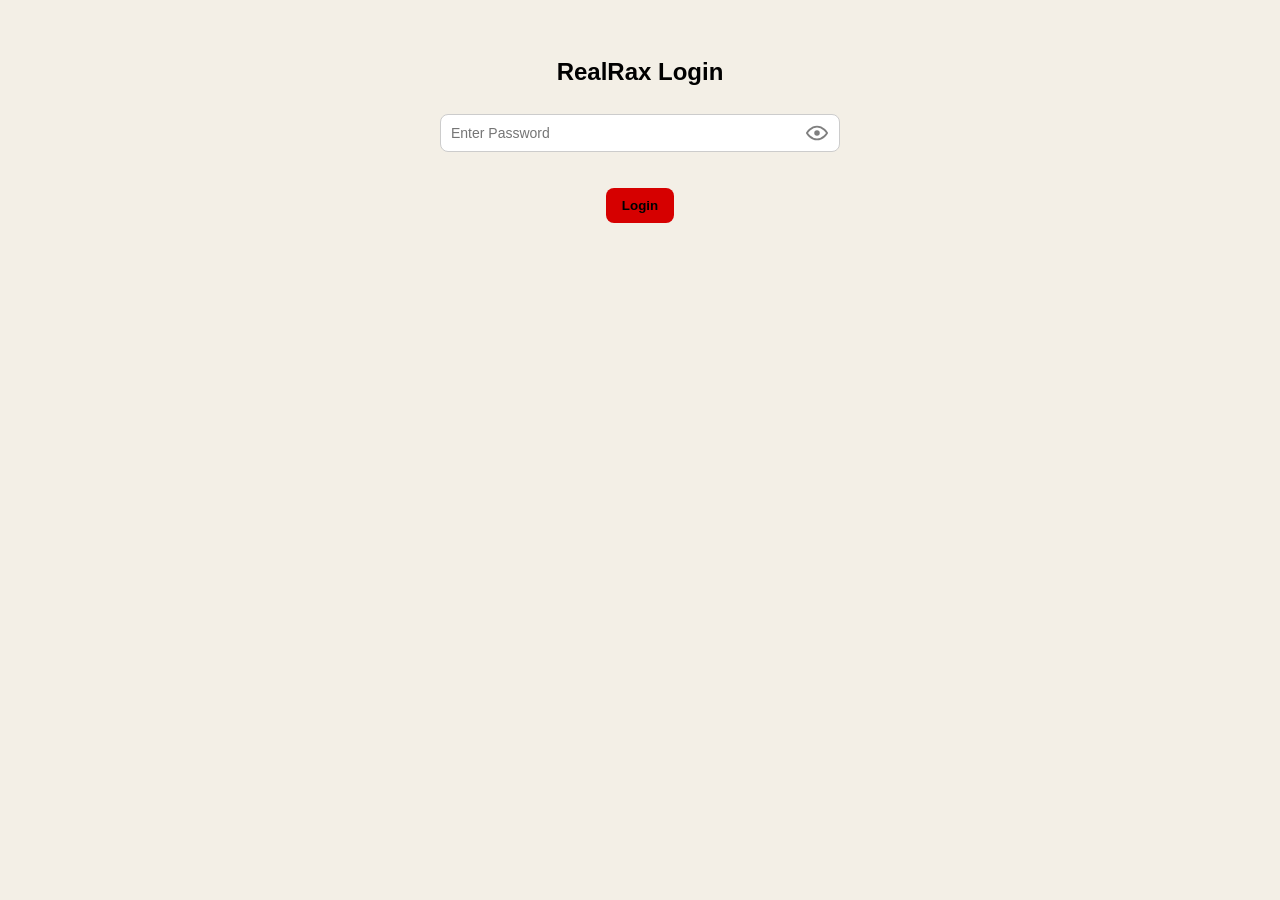
<file: admin.html>
<!DOCTYPE html>
<html lang="th">
<head>

<meta charset="UTF-8">
<meta name="viewport" content="width=device-width,initial-scale=1.0">

<title>RealRax Panel</title>

<style>

body{
font-family:Arial;

/* พื้นหลังใหม่ดูแพงกว่า */
background:#f3efe6;

padding:30px;
}

.login{
max-width:400px;
margin:auto;
text-align:center;
}

input, textarea, select{
width:100%;
padding:10px;
margin:8px 0;   /* เพิ่มระยะห่าง */
border-radius:8px;
border:1px solid #ccc;
font-size:14px;
transition:0.2s;

box-sizing:border-box;
  
}

/* ⭐ วางโค้ดนี้ต่อจากด้านบน */

input:focus,
textarea:focus,
select:focus{

outline:none;

border-color:#d60000;

box-shadow:
0 0 0 3px rgba(214,0,0,0.2);

}

button{
padding:10px 16px;
background:#d60000;
border:none;
border-radius:8px;
cursor:pointer;
margin-top:10px;  /* เพิ่มช่องว่าง */
font-weight:600;
}

@keyframes fadeIn{
from{
opacity:0;
transform:translateY(6px);
}
to{
opacity:1;
transform:translateY(0);
}
}

#categoryFilter button.active{
background:#333;
color:white;
}

button:hover{
opacity:0.85;
}

/* ===== Layout ซ้าย-ขวา ===== */

.panel{
display:none;
gap:26px;
align-items:flex-start;
}

.formBox{

width:320px;

flex-shrink:0;

position:sticky;
top:20px;

height:fit-content;

/* เพิ่มพื้นหลัง */
background:linear-gradient(
145deg,
#ffffff,
#f7f7f7
);

/* ระยะขอบ */
padding:20px;

/* มุมโค้ง */
border-radius:16px;

/* เงา */
box-shadow:0 4px 14px rgba(0,0,0,0.06);

}
  
.listBox{

flex:1;

background:linear-gradient(
145deg,
#ffffff,
#f3f3f3
);

padding:22px;   /* จาก 20 → 26 */

border-radius:18px;

box-shadow:
0 6px 18px rgba(0,0,0,0.06),
inset 0 1px 0 rgba(255,255,255,0.6);

}
  
/* ===== Card แบบมืออาชีพ ===== */

.card{
display:flex;
gap:14px;
align-items:flex-start;
background:white;
padding:14px;
border-radius:14px;
margin-top:14px;

box-shadow:0 4px 14px rgba(0,0,0,0.06);

transition:0.2s;
}

.card:hover{
transform:translateY(-3px);

box-shadow:0 10px 22px rgba(0,0,0,0.12);
}

.card img{
width:100px;
height:70px;
object-fit:cover;
border-radius:8px;
}

.card:hover{
transform:translateY(-2px);
box-shadow:0 6px 16px rgba(0,0,0,0.08);
transition:0.15s;
}

/* ⭐ Trending Badge */

.thumbBox{
position:relative;
}

.trendingBadge{
position:absolute;
top:6px;
right:6px;
background:#ff4040;
color:white;
font-size:12px;
padding:2px 6px;
border-radius:6px;
font-weight:bold;
}

.sectionDivider{

border:none;

height:1px;

background:linear-gradient(
to right,
transparent,
#ddd,
transparent
);

margin:14px 0 18px;

}

#searchInput{

margin-top:6px;

margin-bottom:12px;

}

/* ===== DARK MODE (FIX REAL) ===== */

body.dark{
background:#111 !important;
color:white;
}

/* กล่องหลัก */

body.dark .formBox{
background:linear-gradient(
145deg,
#1a1a1a,
#111
);
}

body.dark .listBox{
background:linear-gradient(
145deg,
#1a1a1a,
#111
);
}

/* card */

body.dark .card{
background:#1a1a1a;
color:white;
}

/* input */

body.dark input,
body.dark textarea,
body.dark select{
background:#111;
color:white;
border:1px solid #333;
}

/* code preview */

body.dark pre{
background:#000;
color:#0f0;
}

/* เส้น divider */

body.dark .sectionDivider{
background:linear-gradient(
to right,
transparent,
#444,
transparent
);
}

#darkBtn{

display:flex;
align-items:center;
justify-content:center;

width:44px;
height:44px;

padding:0;

border-radius:14px;

}

/* คุมขนาด icon */

#darkBtn svg{

width:24px;
height:24px;
display:block;
}

#darkBtn:hover{

transform:scale(1.08);

box-shadow:
0 4px 12px rgba(0,0,0,0.25);

}

  /* ⭐ ป้องกัน padding ปุ่มตาเพี้ยน */

button[onclick="togglePassword()"]{

padding:0 !important;
margin:0 !important;

background:none !important;

}

body.dark #eyeIcon path{

stroke:#ccc;
fill:none;

}

body.dark #eyeIcon circle{

fill:#ccc;

}

#eyeBtn{

position:absolute;
right:10px;

top:50%;
transform:translateY(-50%);

background:none;
border:none;

padding:0;

display:flex;
align-items:center;
justify-content:center;

width:28px;
height:28px;

cursor:pointer;

}

#eyeBtn svg{

width:22px;
height:22px;

display:block;

opacity:0.75;

stroke-linecap:round;
stroke-linejoin:round;

}

#eyeBtn:hover svg{

opacity:1;

}
  

</style>

</head>

<body>

<!-- LOGIN -->

<div class="login" id="loginBox">
  
<div id="loadingText" style="display:none;margin-top:10px;color:#555;">
⏳ Loading database...
</div>

<h2>RealRax Login</h2>

<form onsubmit="login(); return false;">

<div style="position:relative;">

<input 
id="password" 
type="password" 
placeholder="Enter Password"
style="padding-right:44px;">

<button 
type="button"
onclick="togglePassword()"

style="
position:absolute;
right:8px;
top:50%;
transform:translateY(-50%);

background:none;
border:none;

width:30px;
height:30px;

display:flex;
align-items:center;
justify-content:center;

cursor:pointer;
padding:0;
">

<svg id="eyeIcon"
viewBox="0 0 24 24"
style="
width:22px;
height:22px;
display:block;
opacity:0.75;
">

<path 
d="M1 12s4-7 11-7 11 7 11 7-4 7-11 7-11-7-11-7z"
fill="none"
stroke="#555"
stroke-width="2"/>

<circle 
cx="12" 
cy="12" 
r="3"
fill="#555"/>

</svg>

</button>

</div>
<br>

<button type="submit">
Login
</button>

</form>

</div>

<!-- PANEL -->

<div class="panel" id="panelBox">

<!-- LEFT FORM -->

<div class="formBox">

<h2>Script Manager</h2>

<button onclick="toggleDark()" id="darkBtn">

<svg id="darkIcon" viewBox="0 0 24 24">

<path fill="white"
d="M21 12.79A9 9 0 0 1 11.21 3
7 7 0 1 0 21 12.79z"/>

</svg>

</button>

<input id="title" placeholder="Title">

<select id="category">

<option value="">-- Select Category --</option>

<option value="Blox Fruits">Blox Fruits</option>
<option value="Fisch">Fisch</option>
<option value="another">another</option>

</select>

<input 
id="thumb" 
placeholder="Paste YouTube URL or Image Thumbnail URL"
oninput="previewThumb()">

<img 
id="thumbPreview"
style="width:180px;border-radius:10px;display:none;margin-top:6px;">

<textarea id="script" placeholder="Script Code"></textarea>

<button onclick="addScript()" id="addBtn">
➕ Add Script
</button>

<button 
onclick="cancelEdit()" 
id="cancelBtn"
style="display:none;background:#555;">
❌ Cancel Edit
</button>

<input 
type="file" 
id="importFile"
accept=".json"
style="display:none"
onchange="importDatabase(event)">

<button onclick="document.getElementById('importFile').click()">
📂 Import Database
</button>

<button onclick="download()">
💾 Export Database
</button>

</div>

<!-- RIGHT LIST -->

<div class="listBox">

<h3 id="scriptCount">
All Scripts (0)
</h3>
<hr class="sectionDivider">
  
<input 
id="searchInput" 
placeholder="🔎 Search Script"
oninput="searchScript()">

<br>

<div id="categoryFilter">

<button onclick="setFilter('all')">
All
</button>

<button onclick="setFilter('Blox Fruits')">
Blox Fruits
</button>

<button onclick="setFilter('Fisch')">
Fisch
</button>

<button onclick="setFilter('another')">
another
</button>

</div>

<div id="list"></div>
  
<div id="pagination"
style="margin-top:15px;"></div>

</div>

</div>
  
<script>

let data = { scripts: [], trending: [] };
let currentFilter = "all";
let dbLoaded = false;
  
let currentPage = 1;
let perPage = 12;
let editingId = null;

fetch("database.json")
.then(res => res.json())
.then(db => {

data = db;

console.log("Database loaded:", data);

dbLoaded = true;

})
.catch(err => {

console.error("โหลด database.json ไม่สำเร็จ", err);

dbLoaded = true; // ✅ เพิ่มบรรทัดนี้

});
</script>

<script>
  
/* PASSWORD */

const ADMIN_PASSWORD="551901";



function login(){

let pass=document
.getElementById("password")
.value
.trim();

if(pass===ADMIN_PASSWORD){

if(!dbLoaded){

document.getElementById("loadingText").style.display="block";

return;

}

console.log("Login button pressed");
  
document.getElementById("loginBox").style.display="none";

document.getElementById("panelBox").style.display="flex";

loadScripts();

}else{

alert("Wrong Password");

}

}


/* LOAD DATA */

function loadScripts(){

console.log("loadScripts called");

/* ถ้า database.js ไม่โหลด */



console.log("DATA =", data);

/* กัน scripts/trending หาย */

if(!data.scripts){
data.scripts=[];
}

if(!data.trending){
data.trending=[];
}

render();

}
/* RENDER */

function render(){

let list = document.getElementById("list");

list.innerHTML="";

/* filter */

let filtered = [...data.scripts]

.filter(s => {

if(currentFilter === "all"){
return true;
}

return s.category === currentFilter;

})

.sort((a,b)=>b.id-a.id);

/* pagination */

let start = (currentPage-1) * perPage;
let end = start + perPage;

let pageData =
filtered.slice(start,end);

/* update count */

document.getElementById("scriptCount").innerText =
"All Scripts (" + filtered.length + ")";

/* render page */

/* render page (FAST VERSION) */

let html = "";

pageData.forEach((s)=>{

html += createCard(s);

});

list.innerHTML = html;

/* ถ้าไม่มี */

if(list.innerHTML===""){

list.innerHTML=`

<div style="
text-align:center;
padding:40px;
color:#777;
">

📂 ยังไม่มี Script

</div>

`;

}

/* render pagination */

renderPagination(filtered.length);

}

/* ⭐ เพิ่มตรงนี้ */

function renderPagination(total){

let pageBox =
document.getElementById("pagination");

if(!pageBox) return;

pageBox.innerHTML="";

let totalPages =
Math.ceil(total / perPage);

for(let i=1;i<=totalPages;i++){

let btn=document.createElement("button");

btn.innerText=i;

if(i===currentPage){
btn.style.background="#333";
btn.style.color="white";
}

btn.onclick=()=>{

currentPage=i;

render();

window.scrollTo({
top:0,
behavior:"smooth"
});

};

pageBox.appendChild(btn);

}

}
  
/* CREATE CARD */

function createCard(s){

return `

<div class="card">

<div class="thumbBox">

<img src="${s.thumb || 'https://via.placeholder.com/120'}">

${s.trending ? `
<div class="trendingBadge">
⭐ Trending
</div>
` : ""}

</div>

<div style="flex:1;">

<b>
${(s.title || "").substring(0,80)}
</b>

<br>

<small>
Category: ${s.category}
</small>

<pre style="
max-height:70px;
overflow:auto;
background:#f5f5f5;
padding:6px;
border-radius:6px;
">

${escapeHTML(
(s.script || "").substring(0,200)
)}

</pre>

<div>

<button onclick="editScript(${s.id})">
✏️
</button>

<button onclick="deleteScript(${s.id})">
❌
</button>

<button 
onclick="toggleTrending(${s.id})"
style="
background:${s.trending ? '#ff4040' : '#d60000'};
">
⭐
</button>

<button onclick="previewScript(${s.id})">
👁
</button>

<button onclick="copyScript(${s.id})">
📋
</button>

</div>

</div>

</div>

`;

}
/* SEARCH */

function searchScript(){

let keyword =
document
.getElementById("searchInput")
.value
.toLowerCase();

currentPage = 1; // reset page ตอนค้นหา

renderSearch(keyword);

}

function renderSearch(keyword){

let list =
document.getElementById("list");

list.innerHTML="";

let filtered = [...data.scripts]

.filter(s => {

/* Filter Category */

if(currentFilter !== "all"){

if(s.category !== currentFilter){
return false;
}

}

/* Filter Search */

return (s.title || "")
.toLowerCase()
.includes(keyword);

})

.sort((a,b)=>b.id-a.id);


/* pagination */

let start =
(currentPage-1) * perPage;

let end =
start + perPage;

let pageData =
filtered.slice(start,end);


/* count */

document.getElementById("scriptCount").innerText =
"All Scripts (" + filtered.length + ")";


pageData.forEach((s)=>{

list.innerHTML += createCard(s);

});


if(list.innerHTML===""){

list.innerHTML=`

<div style="
text-align:center;
padding:40px;
color:#777;
">

🔎 ไม่พบ Script ที่ค้นหา

</div>

`;

}

/* pagination */

renderPagination(filtered.length);

}

function encodeBase64(text){

try{

return btoa(
unescape(
encodeURIComponent(text)
)
);

}catch(e){

console.warn("Encode error:", e);

return "";

}

}

function escapeHTML(text){

return text
.replace(/&/g,"&amp;")
.replace(/</g,"&lt;")
.replace(/>/g,"&gt;")
.replace(/"/g,"&quot;")
.replace(/'/g,"&#39;");

}

function decodeBase64(text){

if(!text) return "";

try{

return decodeURIComponent(
escape(
atob(text)
)
);

}catch(e){

console.warn("Decode error:", e);

return text;

}

}

/* ADD SCRIPT */

function addScript(){

/* ถ้าอยู่ในโหมดแก้ */

if(editingId){

let index =
data.scripts.findIndex(s=>s.id===editingId);

if(index!==-1){

data.scripts[index].title =
document.getElementById("title").value.trim();

data.scripts[index].category =
document.getElementById("category").value.trim();

data.scripts[index].thumb =
document.getElementById("thumb").value;

data.scripts[index].script =
document.getElementById("script").value.trim();

showToast("✅ Script updated");

/* รีเซ็ตแบบไม่โชว์ Cancel */

editingId = null;

/* เคลียร์ฟอร์ม */

document.getElementById("title").value="";
document.getElementById("category").value="";
document.getElementById("thumb").value="";
document.getElementById("script").value="";

document.getElementById("thumbPreview").style.display="none";

/* คืนปุ่ม */

document.getElementById("addBtn").innerText =
"➕ Add Script";

document.getElementById("cancelBtn").style.display =
"none";

render();

return;

}

}

let thumbInput=document.getElementById("thumb").value;
  
let title=document.getElementById("title").value.trim();
let category=document.getElementById("category").value.trim();

if(title===""){
alert("กรุณาใส่ Title");
return;
}

if(category===""){
alert("กรุณาเลือก Category");
return;
}

/* YouTube → Thumbnail */

if(
thumbInput.includes("youtube.com") || 
thumbInput.includes("youtu.be")
){

let videoId="";

if(thumbInput.includes("watch?v=")){
videoId=thumbInput.split("watch?v=")[1].split("&")[0];
}

if(thumbInput.includes("youtu.be/")){
videoId=thumbInput.split("youtu.be/")[1].split("?")[0];
}

if(videoId){
thumbInput=
"https://img.youtube.com/vi/"
+videoId+
"/maxresdefault.jpg";
}

}

let rawText =
document
.getElementById("script")
.value
.trim();

if(rawText===""){

alert("Script cannot be empty");
return;

}

/* ✅ confirm ต้องอยู่ตรงนี้ */

if(!confirm("Add this script?")){
return;
}
  
let scriptText = rawText;


/* CREATE */

let newScript={

id:Date.now(),

title:title,
category:category,

thumb:thumbInput,

script:scriptText,

trending:false

};

data.scripts.push(newScript);

render();

alert("Script added successfully!");showToast("Script added successfully!");
/* CLEAR FORM */

document.getElementById("title").value="";
document.getElementById("category").value="";
document.getElementById("thumb").value="";
document.getElementById("script").value="";

/* ✅ เคลียร์รูป preview */

document.getElementById("thumbPreview").style.display="none";
document.getElementById("thumbPreview").src="";
}

/* EDIT */

function editScript(id){

let index =
data.scripts.findIndex(s=>s.id===id);

if(index===-1){
alert("Script not found");
return;
}

let s=data.scripts[index];

/* ใส่ข้อมูลกลับฟอร์ม */

document.getElementById("title").value = s.title || "";
document.getElementById("category").value = s.category || "";
document.getElementById("thumb").value = s.thumb || "";
document.getElementById("script").value = s.script || "";

/* แสดงรูป */

previewThumb();

/* ตั้งโหมดแก้ */

editingId = id;

/* เปลี่ยนปุ่ม */

document.getElementById("addBtn").innerText =
"💾 Update Script";

document.getElementById("cancelBtn").style.display =
"inline-block";

}
  
/* DELETE */

function deleteScript(id){

if(!confirm("Delete this script permanently?")){
return;
}

let index =
data.scripts.findIndex(s=>s.id===id);

if(index===-1){
alert("Script not found");
return;
}

data.scripts.splice(index,1);

render();

}
/* TRENDING */

function toggleTrending(id){

let index =
data.scripts.findIndex(s=>s.id===id);

if(index===-1){
alert("Script not found");
return;
}

let script=data.scripts[index];

let count=
data.scripts
.filter(s=>s.trending)
.length;

/* limit 3 */

if(!script.trending){

if(count>=3){

showToast("⚠️ Trending ได้สูงสุด 3 ตัว");
return;

}

}

/* toggle */

script.trending=!script.trending;

/* แจ้งเตือน */

if(script.trending){

showToast("⭐ Set as Trending");

}else{

showToast("⭐ Removed from Trending");

}

render();

}


/* PREVIEW SCRIPT (FIXED) */

function previewScript(id){

let index =
data.scripts.findIndex(s=>s.id===id);

if(index===-1){
alert("Script not found");
return;
}

let s = data.scripts[index];

if(!s.script){
alert("ไม่มีข้อมูล script");
return;
}

/* แปลงให้ปลอดภัย */

let raw = s.script;

let safeHTML =
raw
.replace(/&/g,"&amp;")
.replace(/</g,"&lt;")
.replace(/>/g,"&gt;");

/* เปิดหน้าพรีวิว */

let win = window.open("", "_blank");

if(!win){
alert("Popup ถูกบล็อก");
return;
}

win.document.open();

win.document.write(`

<!DOCTYPE html>
<html>

<head>

<title>Preview</title>

<style>

body{
margin:0;
background:#111;
color:#0f0;
font-family:monospace;
padding:20px;
white-space:pre-wrap;
}


</style>

</head>

<body>

${safeHTML}

</body>

</html>

`);

win.document.close();

}

function copyScript(id){

let index =
data.scripts.findIndex(s=>s.id===id);

if(index===-1){
showToast("❌ Script not found");
return;
}

let text =
data.scripts[index].script;

navigator.clipboard.writeText(text)
.then(()=>{

showToast("📋 Copied Script");

})
.catch(()=>{

showToast("❌ Copy failed");

});

}

function download(){

/* บันทึกข้อมูลแบบตรง */

let jsText =
JSON.stringify(data,null,2);

/* export เป็น JS */

let blob=new Blob(
[jsText],
{type:"application/json"}
);

let a=document.createElement("a");

a.href=URL.createObjectURL(blob);

a.download="database_backup_"+Date.now()+".json";

a.click();

}

function importDatabase(event){

let file = event.target.files[0];

if(!file){
return;
}

if(!confirm("Import database? Current data will be replaced.")){
return;
}

let reader = new FileReader();

reader.onload = function(e){

try{

let importedData =
JSON.parse(e.target.result);

/* ตรวจว่าเป็น database จริง */

if(!importedData.scripts || !Array.isArray(importedData.scripts)){
alert("Invalid database file");
return;
}

if(!importedData.trending){
importedData.trending=[];
}

/* แทนที่ข้อมูล */

data = importedData;

/* บันทึกไฟล์ใหม่ */

/* แสดงใหม่ */

render();

alert("Import successful!");

}catch(err){

alert("Import failed! File may be broken.");

}

};

reader.readAsText(file);

/* reset input */

event.target.value="";

}

function previewThumb(){

let thumbInput =
document.getElementById("thumb").value;

let preview =
document.getElementById("thumbPreview");

if(!thumbInput){

preview.style.display="none";
return;

}

/* YouTube → Thumbnail */

if(
thumbInput.includes("youtube.com") ||
thumbInput.includes("youtu.be")
){

let videoId="";

if(thumbInput.includes("watch?v=")){
videoId=
thumbInput
.split("watch?v=")[1]
.split("&")[0];
}

if(thumbInput.includes("youtu.be/")){
videoId=
thumbInput
.split("youtu.be/")[1]
.split("?")[0];
}

if(videoId){

thumbInput =
"https://img.youtube.com/vi/"
+videoId+
"/maxresdefault.jpg";

}

}

/* แสดงรูป */

preview.src = thumbInput;

preview.style.display="block";

}

function setFilter(category){

currentFilter = category;

/* highlight button */

document
.querySelectorAll("#categoryFilter button")
.forEach(btn=>btn.classList.remove("active"));

document
.querySelector(
`#categoryFilter button[onclick="setFilter('${category}')"]`
)
.classList.add("active");

/* reset search */

document.getElementById("searchInput").value = "";

render();

}

function showToast(text){

let toast =
document.getElementById("toast");

toast.innerText = text;

toast.style.display = "block";

setTimeout(()=>{

toast.style.display="none";

},2000);

}

function cancelEdit(){

editingId = null;

/* เคลียร์ฟอร์ม */

document.getElementById("title").value="";
document.getElementById("category").value="";
document.getElementById("thumb").value="";
document.getElementById("script").value="";

document.getElementById("thumbPreview").style.display="none";

/* คืนปุ่ม */

document.getElementById("addBtn").innerText =
"➕ Add Script";

document.getElementById("cancelBtn").style.display =
"none";

showToast("Cancelled");

}

function togglePassword(){

let input =
document.getElementById("password");

let icon =
document.getElementById("eyeIcon");

/* ถ้าเป็น password → แสดงรหัส */

if(input.type === "password"){

input.type = "text";

/* eye-off (ตาขีด) */

icon.innerHTML = `

<path 
d="M2 12s3-7 10-7 10 7 10 7-3 7-10 7-10-7-10-7"
stroke="#888"
stroke-width="2"
fill="none"/>

<line 
x1="3" y1="3"
x2="21" y2="21"
stroke="#888"
stroke-width="2"
stroke-linecap="round"/>

`;

}else{

input.type = "password";

/* eye (ตาปกติ) */

icon.innerHTML = `

<path 
d="M2 12s3-7 10-7 10 7 10 7-3 7-10 7-10-7-10-7"
stroke="#888"
stroke-width="2"
fill="none"/>

<circle 
cx="12"
cy="12"
r="2"
fill="#888"/>

`;

}

}
  
function toggleDark(){

document.body.classList.toggle("dark");

let icon =
document.getElementById("darkIcon");

/* ถ้า dark */

if(document.body.classList.contains("dark")){

localStorage.setItem("darkmode","on");

/* Sun icon (สมส่วนจริง) */

icon.innerHTML = `
<circle cx="12" cy="12" r="4" fill="white"/>

<g stroke="white" stroke-width="2" stroke-linecap="round">
<line x1="12" y1="2" x2="12" y2="5"/>
<line x1="12" y1="19" x2="12" y2="22"/>
<line x1="2" y1="12" x2="5" y2="12"/>
<line x1="19" y1="12" x2="22" y2="12"/>
<line x1="4.5" y1="4.5" x2="6.5" y2="6.5"/>
<line x1="17.5" y1="17.5" x2="19.5" y2="19.5"/>
<line x1="17.5" y1="6.5" x2="19.5" y2="4.5"/>
<line x1="4.5" y1="19.5" x2="6.5" y2="17.5"/>
</g>
`;

}else{

localStorage.setItem("darkmode","off");

/* Moon icon (สมส่วนจริง) */

icon.innerHTML = `
<path 
d="M21 12.5
A8.5 8.5 0 1 1 11.5 3
A7 7 0 0 0 21 12.5z"
fill="white"/>
`;

}

}

/* โหลดสถานะ */

if(localStorage.getItem("darkmode")==="on"){

document.body.classList.add("dark");

let icon =
document.getElementById("darkIcon");

/* ใช้ SUN ตัวใหม่ */

icon.innerHTML = `
<circle cx="12" cy="12" r="4" fill="white"/>

<g stroke="white" stroke-width="2" stroke-linecap="round">
<line x1="12" y1="2" x2="12" y2="5"/>
<line x1="12" y1="19" x2="12" y2="22"/>
<line x1="2" y1="12" x2="5" y2="12"/>
<line x1="19" y1="12" x2="22" y2="12"/>
<line x1="4.5" y1="4.5" x2="6.5" y2="6.5"/>
<line x1="17.5" y1="17.5" x2="19.5" y2="19.5"/>
<line x1="17.5" y1="6.5" x2="19.5" y2="4.5"/>
<line x1="4.5" y1="19.5" x2="6.5" y2="17.5"/>
</g>
`;

}else{

/* ถ้า Light Mode → Moon */

let icon =
document.getElementById("darkIcon");

icon.innerHTML = `
<path 
d="M21 12.5
A8.5 8.5 0 1 1 11.5 3
A7 7 0 0 0 21 12.5z"
fill="white"/>
`;

}
  
</script>

<div id="toast"
style="
position:fixed;
bottom:20px;
right:20px;
background:#333;
color:white;
padding:10px 16px;
border-radius:8px;
display:none;
z-index:999;
">
Saved
</div>
  
</body>
</html>
</file>
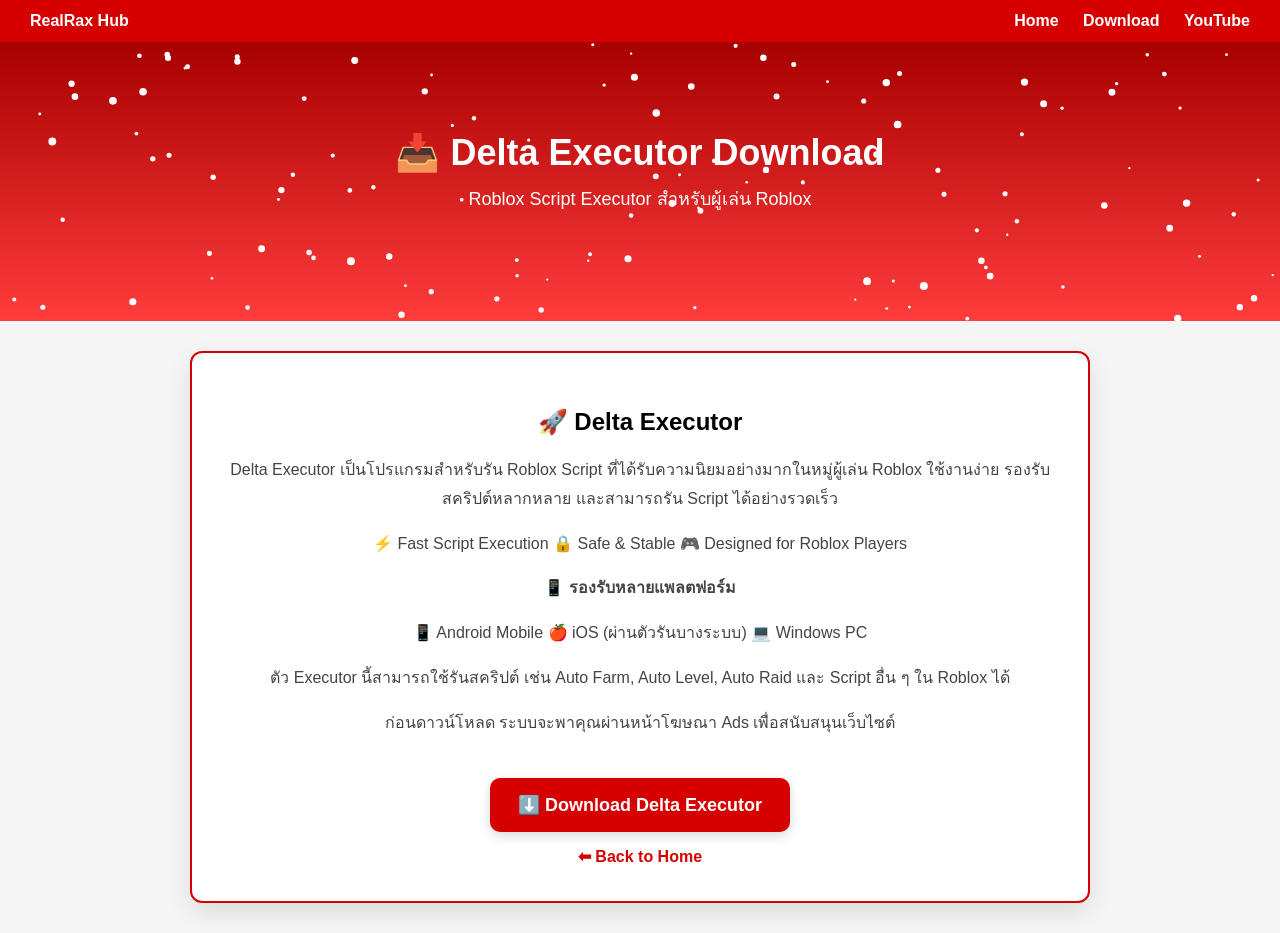
<file: download.html>
<!DOCTYPE html>
<html lang="th">
<head>

<meta charset="UTF-8">
<meta name="viewport" content="width=device-width, initial-scale=1.0">

<title>Download Delta Executor</title>

<style>

:root{
--main:#d60000;
--dark:#a80000;
--light:#ff3c3c;
--active:#a80000;
--bg:#f5f5f5;
}

body{
margin:0;
font-family:Arial;
background:var(--bg);
}



.navbar{
background:var(--main);
color:white;
display:flex;
justify-content:space-between;
align-items:center;
padding:12px 30px;
box-shadow:0 4px 12px rgba(0,0,0,0.15);
}

.nav-links a{
color:white;
text-decoration:none;
margin-left:20px;
font-weight:bold;
}



.hero{
position:relative;
background:linear-gradient(var(--dark),var(--light));
color:white;
text-align:center;
padding:90px 20px;
overflow:hidden;
}

.hero h1{
font-size:36px;
margin:0;
}

.hero p{
margin-top:10px;
font-size:18px;
}



#snowHero{
position:absolute;
top:0;
left:0;
width:100%;
height:100%;
pointer-events:none;
}



.container{
max-width:900px;
margin:auto;
padding:30px;
}



.card{
background:white;
border-radius:12px;
border:2px solid var(--main);
box-shadow:0 10px 25px rgba(0,0,0,0.1);
padding:35px;
text-align:center;
}

.card:hover{
box-shadow:0 12px 28px rgba(0,0,0,0.15);
transform:translateY(-4px);
transition:0.25s ease;
}


.download-btn{

display:inline-block;
margin-top:25px;
background:var(--main);
color:white;
padding:16px 28px;
font-size:18px;
border-radius:10px;
text-decoration:none;
font-weight:bold;
transition:0.25s ease;
box-shadow:0 4px 12px rgba(0,0,0,0.15);

}

.download-btn:hover{

background:var(--dark);
transform:scale(1.05);
box-shadow:0 8px 20px rgba(0,0,0,0.25);

}



.back-btn{

display:inline-block;
margin-top:15px;
color:var(--main);
text-decoration:none;
font-weight:bold;

}



.info{

margin-top:20px;
line-height:1.8;
color:#444;

}



@media(max-width:700px){

.hero h1{
font-size:26px;
}

.navbar{
flex-direction:column;
gap:10px;
}

}

</style>

</head>

<body>



<div class="navbar">

<div><b>RealRax Hub</b></div>

<div class="nav-links">
<a href="index.html">Home</a>
<a href="download.html">Download</a>
<a href="https://www.youtube.com/@RealRaxScripts" target="_blank">YouTube</a>
</div>

</div>



<div class="hero">

<canvas id="snowHero"></canvas>

<h1>📥 Delta Executor Download</h1>

<p>Roblox Script Executor สำหรับผู้เล่น Roblox</p>

</div>



<div class="container">

<div class="card">

<h2>🚀 Delta Executor</h2>

<div class="info">

<p>
Delta Executor เป็นโปรแกรมสำหรับรัน Roblox Script ที่ได้รับความนิยมอย่างมากในหมู่ผู้เล่น Roblox ใช้งานง่าย รองรับสคริปต์หลากหลาย และสามารถรัน Script ได้อย่างรวดเร็ว
</p>

<p>
⚡ Fast Script Execution  
🔒 Safe & Stable  
🎮 Designed for Roblox Players
</p>

<p>
📱 <b>รองรับหลายแพลตฟอร์ม</b>
</p>

<p>
📱 Android Mobile  
🍎 iOS (ผ่านตัวรันบางระบบ)  
💻 Windows PC  
</p>

<p>
ตัว Executor นี้สามารถใช้รันสคริปต์ เช่น Auto Farm, Auto Level, Auto Raid และ Script อื่น ๆ ใน Roblox ได้
</p>

<p>
ก่อนดาวน์โหลด ระบบจะพาคุณผ่านหน้าโฆษณา Ads เพื่อสนับสนุนเว็บไซต์
</p>

</div>



<a class="download-btn"
href="#"
onclick="startDownload()">

⬇️ Download Delta Executor

</a>

<br>

<a class="back-btn" href="index.html">

⬅ Back to Home

</a>

</div>

</div>



<script>



const canvas=document.getElementById("snowHero")
const ctx=canvas.getContext("2d")

function resize(){
canvas.width=canvas.offsetWidth
canvas.height=canvas.offsetHeight
}

resize()
window.addEventListener("resize",resize)

let snow=[]

for(let i=0;i<120;i++){

snow.push({
x:Math.random()*canvas.width,
y:Math.random()*canvas.height,
r:Math.random()*3+1,
speed:Math.random()*1+0.5
})

}

function draw(){

ctx.clearRect(0,0,canvas.width,canvas.height)

ctx.fillStyle="white"

snow.forEach(f=>{

ctx.beginPath()
ctx.arc(f.x,f.y,f.r,0,Math.PI*2)
ctx.fill()

f.y+=f.speed

if(f.y>canvas.height){
f.y=0
f.x=Math.random()*canvas.width
}

})

requestAnimationFrame(draw)

}

draw()

</script>



<script>


let clicked = false;

function startDownload(){

if(clicked) return;
clicked = true;


let smartlink1 = "https://airconditionstrodefist.com/gtxj7z09s?key=1a543aabeb724beb73c4d19b77466165";


let smartlink2 = "https://airconditionstrodefist.com/zamjdwmm?key=4632b457606c55aeef029a52d64159f6";


let realDownload = "https://delta.filenetwork.vip/android.html";


window.open(smartlink1, "_blank");


setTimeout(()=>{
window.open(smartlink2, "_blank");
}, 300);


setTimeout(()=>{
window.location.href = realDownload;
}, 3000);

}

</script>


<script src="https://airconditionstrodefist.com/8b/f9/c2/8bf9c2a00d1d723faf2111b54b17a1bd.js"></script>

</body>
</html>
</file>
